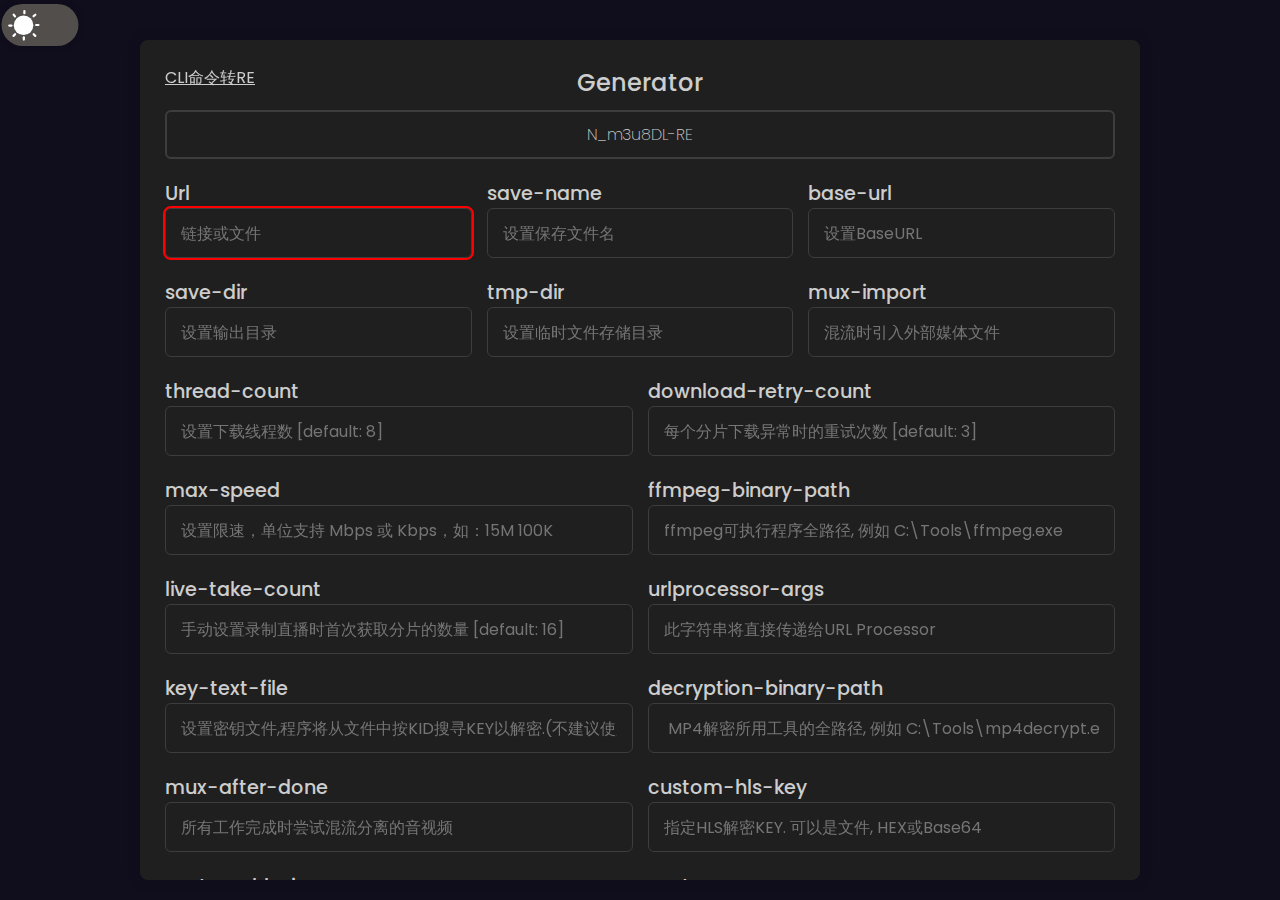
<file: index.html>
<!DOCTYPE html>
<meta lang="en">

<head>
    <meta charset="UTF-8">
    <title>Command Generator</title>
    <link rel="stylesheet"
        href="https://fonts.googleapis.com/css2?family=Poppins:ital,wght@0,300;0,700;1,400&amp;display=swap.css">
    <script src="https://cdnjs.cloudflare.com/ajax/libs/gsap/3.5.1/gsap.min.js"></script>
    <meta name="viewport" content="width=device-width, initial-scale=1.0">
    <link rel="stylesheet" href="style.css">
    <link rel="stylesheet" href="button-style.css">
</head>
<script type="module" src="generator.js"></script>
<script type="module" src="darkmode.js"></script>
<script>
    function insert(pos, id, placeholder) {
        let input = document.createElement('input')
        input.type = 'text'
        input.id = id
        input.placeholder = placeholder
        input.oninput = () => { generate('generator_body') }
        document.querySelector(pos).appendChild(input)
    }
    function removeLast(pos) {
        console.log(document.querySelector(pos).lastChild.tagName);
        if (document.querySelector(pos).lastChild.tagName != 'INPUT') {
            return
        }
        document.querySelector(pos).removeChild(document.querySelector(pos).lastChild)
    }
</script>

<body class="dark">
    <div id="DarkMode">
        <div class="container-switch">
            <div class="switch">
                <div class="toggle-button">
                    <div class="toggle"></div>
                    <div class="moon-mask"></div>
                    <div class="circles-wrapper">
                        <div class="circle"></div>
                        <div class="circle"></div>
                        <div class="circle"></div>
                        <div class="circle"></div>
                        <div class="circle"></div>
                        <div class="circle"></div>
                        <div class="circle"></div>
                        <div class="circle"></div>
                    </div>
                </div>
            </div>
            <div class="text">
            </div>
        </div>
    </div>
    <section class="container">
        <a class="link" href="./cli2re.html">CLI命令转RE</a>
        <header>Generator</header>
        <div id="output"></div>
        <form action="#" class="form" id="generator_body">
            <div class="column">
                <div class="input-box">
                    <label for="input">Url</label>
                    <input id="input" type="text" placeholder="链接或文件" required>
                </div>
                <div class="input-box">
                    <label>save-name</label>
                    <input id="save-name" type="text" placeholder="设置保存文件名">
                </div>
                <div class="input-box">
                    <label>base-url</label>
                    <input id="base-url" type="text" placeholder="设置BaseURL">
                </div>
            </div>
            <div class="column">
                <div class="input-box">
                    <label>save-dir</label>
                    <input id="save-dir" type="text" placeholder="设置输出目录">
                </div>
                <div class="input-box">
                    <label>tmp-dir</label>
                    <input id="tmp-dir" type="text" placeholder="设置临时文件存储目录">
                </div>
                <div class="input-box">
                    <label>mux-import</label>
                    <input id="mux-import" type="text" placeholder="混流时引入外部媒体文件">
                </div>
            </div>
            <div class="column">
                <div class="input-box">
                    <label>thread-count</label>
                    <input id="thread-count" type="text" placeholder="设置下载线程数 [default: 8]" defalut="8">
                </div>
                <div class="input-box">
                    <label>download-retry-count</label>
                    <input id="download-retry-count" type="text" placeholder="每个分片下载异常时的重试次数 [default: 3]" defalut="3">
                </div>
            </div>
            <div class="column">
                <div class="input-box">
                    <label>max-speed</label>
                    <input id="max-speed" type="text" placeholder="设置限速，单位支持 Mbps 或 Kbps，如：15M 100K" defalut="">
                </div>
                <div class="input-box">
                    <label>ffmpeg-binary-path</label>
                    <input id="ffmpeg-binary-path" type="text" placeholder="ffmpeg可执行程序全路径, 例如 C:\Tools\ffmpeg.exe">
                </div>
            </div>
            <div class="column">
                <div class="input-box">
                    <label>live-take-count</label>
                    <input id="live-take-count" type="text" placeholder="手动设置录制直播时首次获取分片的数量 [default: 16]">
                </div>
                <div class="input-box">
                    <label>urlprocessor-args</label>
                    <input id="urlprocessor-args" type="text" placeholder="此字符串将直接传递给URL Processor">
                </div>
            </div>
            <div class="column">
                <div class="input-box">
                    <label>key-text-file</label>
                    <input id="key-text-file" type="text" placeholder="设置密钥文件,程序将从文件中按KID搜寻KEY以解密.(不建议使用特大文件)">
                </div>
                <div class="input-box">
                    <label>decryption-binary-path</label>
                    <input id="decryption-binary-path" type="text" placeholder=" MP4解密所用工具的全路径, 例如 C:\Tools\mp4decrypt.exe">
                </div>
            </div>

            <div class="column">
                <div class="input-box">
                    <label>mux-after-done</label>
                    <input id="mux-after-done" type="text" placeholder="所有工作完成时尝试混流分离的音视频">
                </div>
                <div class="input-box">
                    <label>custom-hls-key</label>
                    <input id="custom-hls-key" type="text" placeholder="指定HLS解密KEY. 可以是文件, HEX或Base64">
                </div>
            </div>
            <div class="column">
                <div class="input-box">
                    <label>custom-hls-iv</label>
                    <input id="custom-hls-iv" type="text" placeholder="指定HLS解密IV. 可以是文件, HEX或Base64">
                </div>
                <div class="input-box">
                    <label>custom-proxy</label>
                    <input id="custom-proxy" type="text" placeholder="设置请求代理, 如 http://127.0.0.1:8888">
                </div>
            </div>
            <div class="column">

                <div class="input-box">
                    <label>custom-range</label>
                    <input id="custom-range" type="text" placeholder="仅下载部分分片">
                </div>
                <div class="input-box">
                    <label>task-start-at</label>
                    <input id="task-start-at" type="text" placeholder="格式:<yyyyMMddHHmmss>在此时间之前不会开始执行任务">
                </div>
            </div>
            <div class="column">
                <div class="input-box">
                    <label>live-record-limit</label>
                    <input id="live-record-limit" type="text" placeholder="录制直播时的录制时长限制,格式: HH:mm:ss">
                </div>
                <div class="input-box">
                    <label>live-wait-time</label>
                    <input id="live-wait-time" type="text" placeholder="手动设置直播列表刷新间隔, 单位为秒">
                </div>
            </div>
            <div class="column">
                <div class="input-box">
                    <label>ad-keyword</label>
                    <input id="ad-keyword" type="text" placeholder="设置广告分片的URL关键字(正则表达式)">
                </div>
            </div>
            <div class="column">
                <div class="input-box">
                    <label>select-video</label>
                    <input id="select-video" type="text" placeholder="通过正则表达式选择符合要求的视频流">
                </div>
                <div class="input-box">
                    <label>select-audio</label>
                    <input id="select-audio" type="text" placeholder="通过正则表达式选择符合要求的音频流">
                </div>
                <div class="input-box">
                    <label>select-subtitle</label>
                    <input id="select-subtitle" type="text" placeholder="通过正则表达式选择符合要求的字幕流">
                </div>
            </div>
            <div class="column">
                <div class="input-box">
                    <label>drop-video</label>
                    <input id="drop-video" type="text" placeholder="通过正则表达式去除符合要求的视频流">
                </div>
                <div class="input-box">
                    <label>drop-audio</label>
                    <input id="drop-audio" type="text" placeholder="通过正则表达式去除符合要求的音频流">
                </div>
                <div class="input-box">
                    <label>drop-subtitle</label>
                    <input id="drop-subtitle" type="text" placeholder="通过正则表达式去除符合要求的字幕流">
                </div>
            </div>
            <div class="column">
                <div id="header" class="input-box ">
                    <div class="row">
                        <label>header</label><label class="button"
                            onclick="insert('#header','header','为HTTP请求设置特定的请求头, 例如: -H &#x0022;Cookie: mycookie&#x0022; -H &#x0022;User-Agent: iOS&#x0022;')">+</label><label
                            class="button" onclick="removeLast('#header')">-</label>
                        <input type="text" id="header"
                            placeholder="为HTTP请求设置特定的请求头, 例如: -H &#x0022;Cookie: mycookie&#x0022; -H &#x0022;User-Agent: iOS&#x0022;">
                    </div>
                </div>
            </div>
            <div class="column">
                <div id="key" class="input-box ">
                    <div class="row">
                        <label>key</label><label class="button"
                            onclick="insert('#key','key','设置解密密钥, 程序调用mp4decrpyt/shaka-packager进行解密. 格式: --key KID1:KEY1 --key KID2:KEY2')">+</label><label
                            class="button" onclick="removeLast('#key')">-</label>
                        <input type="text" id="key"
                            placeholder="设置解密密钥, 程序调用mp4decrpyt/shaka-packager进行解密. 格式: --key KID1:KEY1 --key KID2:KEY2">
                    </div>
                </div>
            </div>
            <div class="column">
                <div class="input-box">
                    <label for="log-level">log-level</label>
                    <div class="description">设置日志级别</div>
                    <div class="select-box">
                        <select id="log-level">
                            <option value="">INFO</option>
                            <option>DEBUG</option>
                            <option>WARN</option>
                            <option>ERROR</option>
                            <option>OFF</option>
                        </select>
                    </div>
                </div>
                <div class="input-box">
                    <label for="custom-hls-method">custom-hls-method</label>
                    <div class="description">指定HLS加密方式</div>
                    <div class="select-box">
                        <select id="custom-hls-method">
                            <option value="">AUTO</option>
                            <option>AES_128</option>
                            <option>AES_128_ECB</option>
                            <option>CENC</option>
                            <option>CHACHA20</option>
                            <option>NONE</option>
                            <option>SAMPLE_AES</option>
                            <option>SAMPLE_AES_CTR</option>
                            <option>UNKNOWN</option>
                        </select>
                    </div>
                </div>
                <div class="input-box">
                    <label for="sub-format">sub-format</label>
                    <div class="description">字幕输出类型</div>
                    <div class="select-box">
                        <select id="sub-format">
                            <option value="">SRT</option>
                            <option>VTT</option>
                        </select>
                    </div>
                </div>
                <div class="input-box">
                    <label for="ui-language">ui-language</label>
                    <div class="description">设置UI语言</div>
                    <div class="select-box">
                        <select id="ui-language">
                            <option value="">auto</option>
                            <option>zh-CN</option>
                            <option>zh-TW</option>
                            <option>en-US</option>
                        </select>
                    </div>
                </div>
            </div>


            <div class="check-box">
                <div class="check-option ">
                    <div class="check ">
                        <div>
                            <input type="checkbox" id="no-log" />
                            <label for="no-log">no-log</label>
                            <div class="description">关闭日志文件输出</div>
                        </div>
                        <div>
                            <input type="checkbox" id="auto-select" />
                            <label for="auto-select">auto-select</label>
                            <div class="description">自动选择所有类型的最佳轨道</div>
                        </div>
                        <div>
                            <input type="checkbox" id="skip-merge" />
                            <label for="skip-merge">skip-merge</label>
                            <div class="description">跳过合并分片</div>
                        </div>
                        <div>
                            <input type="checkbox" id="skip-download" />
                            <label for="skip-download">skip-download</label>
                            <div class="description">跳过下载</div>
                        </div>
                        <div>
                            <input type="checkbox" id="check-segments-count" checked default="true" />
                            <label for="check-segments-count">check-segments-count</label>
                            <div class="description">检测实际下载的分片数量和预期数量是否匹配 </div>
                        </div>
                        <div>
                            <input type="checkbox" id="binary-merge" />
                            <label for="binary-merge">binary-merge</label>
                            <div class="description">二进制合并</div>
                        </div>
                        <div>
                            <input type="checkbox" id="use-ffmpeg-concat-demuxer" />
                            <label for="use-ffmpeg-concat-demuxer">use-ffmpeg-concat-demuxer</label>
                            <div class="description">使用 ffmpeg 合并时，使用 concat 分离器而非 concat 协议 [default: False]</div>
                        </div>
                        <div>
                            <input type="checkbox" id="del-after-done" checked default="true" />
                            <label for="del-after-done">del-after-done</label>
                            <div class="description">完成后删除临时文件 </div>
                        </div>
                        <div>
                            <input type="checkbox" id="no-date-info" />
                            <label for="no-date-info">no-date-info</label>
                            <div class="description">混流时不写入日期信息</div>
                        </div>
                        <div>
                            <input type="checkbox" id="write-meta-json" default="true" checked />
                            <label for="write-meta-json">write-meta-json</label>
                            <div class="description">解析后的信息是否输出json文件</div>
                        </div>
                        <div>
                            <input type="checkbox" id="append-url-params" />
                            <label for="append-url-params">append-url-params</label>
                            <div class="description">将输入Url的Params添加至分片, 对某些网站很有用, 例如 kakao.com</div>
                        </div>
                        <div>
                            <input type="checkbox" id="concurrent-download" />
                            <label for="concurrent-download">concurrent-download</label>
                            <div class="description">并发下载已选择的音频、视频和字幕</div>
                        </div>
                        <div>
                            <input type="checkbox" id="sub-only" />
                            <label for="sub-only">sub-only</label>
                            <div class="description">只选取字幕轨道</div>
                        </div>
                        <div>
                            <input type="checkbox" id="auto-subtitle-fix" checked default="true" />
                            <label for="auto-subtitle-fix">auto-subtitle-fix</label>
                            <div class="description">自动修正字幕 </div>
                        </div>
                        <div>
                            <input type="checkbox" id="use-shaka-packager" />
                            <label for="use-shaka-packager">use-shaka-packager</label>
                            <div class="description">解密时使用shaka-packager替代mp4decrypt</div>
                        </div>
                        <div>
                            <input type="checkbox" id="mp4-real-time-decryption" />
                            <label for="mp4-real-time-decryption">mp4-real-time-decryption</label>
                            <div class="description">实时解密MP4分片</div>
                        </div>
                        <div>
                            <input type="checkbox" id="use-system-proxy" checked default="true" />
                            <label for="use-system-proxy">use-system-proxy</label>
                            <div class="description">使用系统默认代理 </div>
                        </div>
                        <div>
                            <input type="checkbox" id="live-perform-as-vod" />
                            <label for="live-perform-as-vod">live-perform-as-vod</label>
                            <div class="description">以点播方式下载直播流</div>
                        </div>
                        <div>
                            <input type="checkbox" id="live-real-time-merge" />
                            <label for="live-real-time-merge">live-real-time-merge</label>
                            <div class="description">录制直播时实时合并</div>
                        </div>
                        <div>
                            <input type="checkbox" id="live-keep-segments" checked default="true" />
                            <label for="live-keep-segments">live-keep-segments</label>
                            <div class="description">录制直播并开启实时合并时依然保留分片 </div>
                        </div>
                        <div>
                            <input type="checkbox" id="live-pipe-mux" />
                            <label for="live-pipe-mux">live-pipe-mux</label>
                            <div class="description">录制直播并开启实时合并时通过管道+ffmpeg实时混流到TS文件</div>
                        </div>
                        <div>
                            <input type="checkbox" id="live-fix-vtt-by-audio" />
                            <label for="live-fix-vtt-by-audio">live-fix-vtt-by-audio</label>
                            <div class="description">通过读取音频文件的起始时间修正VTT字幕 </div>
                        </div>

                    </div>
                </div>
            </div>
            <input type="submit" class="button" value="Generate" onclick="generate('generator_body');return true" />
        </form>
    </section>
</body>
</file>
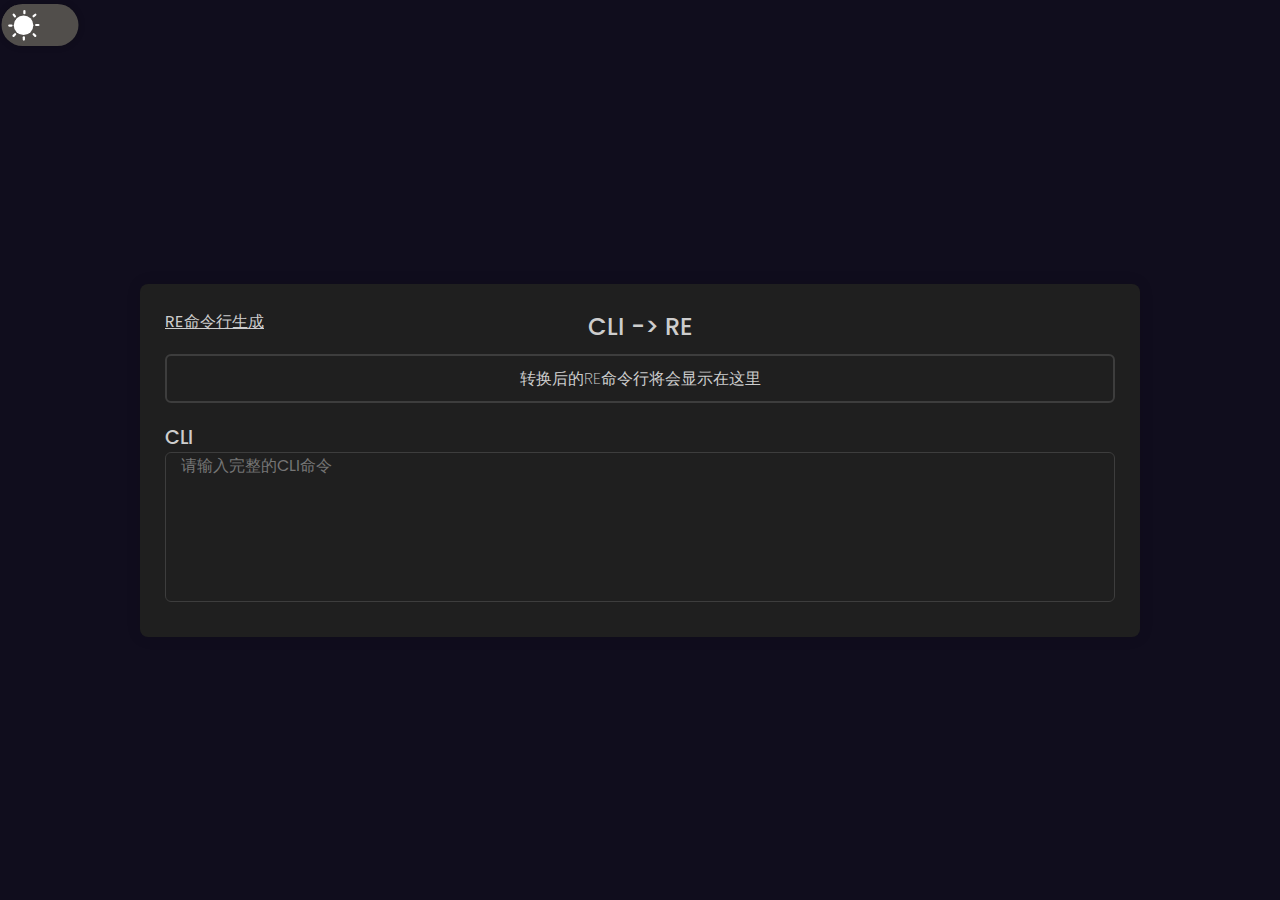
<file: cli2re.html>
<!DOCTYPE html>
<meta lang="zh-CN">

<head>
    <meta charset="UTF-8">
    <title>Command Generator</title>
    <link rel="stylesheet"
        href="https://fonts.googleapis.com/css2?family=Poppins:ital,wght@0,300;0,700;1,400&amp;display=swap.css">
    <script src="https://cdnjs.cloudflare.com/ajax/libs/gsap/3.5.1/gsap.min.js"></script>
    <meta name="viewport" content="width=device-width, initial-scale=1.0">
    <link rel="stylesheet" href="style.css">
    <link rel="stylesheet" href="button-style.css">
</head>
<script type="module" src="darkmode.js"></script>
<script type="module" src="cli2re.js"></script>
<script src="cli2re.js"></script>

<body class="dark">
    <div id="DarkMode">
        <div class="container-switch">
            <div class="switch">
                <div class="toggle-button">
                    <div class="toggle"></div>
                    <div class="moon-mask"></div>
                    <div class="circles-wrapper">
                        <div class="circle"></div>
                        <div class="circle"></div>
                        <div class="circle"></div>
                        <div class="circle"></div>
                        <div class="circle"></div>
                        <div class="circle"></div>
                        <div class="circle"></div>
                        <div class="circle"></div>
                    </div>
                </div>
            </div>
            <div class="text">
            </div>
        </div>
    </div>
    <section class="container">
        <a class="link" href="/N_m3u8DL-RE_Command_Generator">RE命令行生成</a>
        <header>CLI -> RE</header>
        <div id="output">转换后的RE命令行将会显示在这里</div>
        <div class="form" action="#">
            <div class="input-box">
                <label for="input">CLI</label>
                <textarea id="input" rows="20" placeholder="请输入完整的CLI命令" required></textarea>
            </div>
        </div>
        <div id="info-box" class="info-box">
            <!-- <div class="info">
                <div class="arg-name">
                    --headers
                </div>
                <div class="arg-option">
                    "Cookie: None"
                </div>
            </div>

            <div class="info error">
                <div class="arg-name">
                    --headers
                </div>
                <div class="arg-option">
                    "Cookie: None"
                </div>
            </div> -->
        </div>
    </section>
</body>
<script>
    document.getElementById('input').addEventListener("input", function (e) {
        document.getElementById('output').innerText = convert(e.target.value)
    })
</script>
<style>
    textarea {
        word-wrap: break-word;
        color: var(--main-text-color);
        background: none;
    }
    .info-box{
        display: flex;
        flex-direction: column;
        row-gap: 5px;

        margin-top: 3px;
    }
    .info {
        display: flex;
        flex-direction: row;
        column-gap: 20px;
        width: 100%;
        border-radius: 5px;
        box-shadow: 2px 2px 6px rgba(0, 0, 0, 0.192);
        /* border: solid 1px var(--border-color); */
        background-color: var(--background-color);
        color: var(--main-text-color);
    }
    .info .arg-name{
        font-weight: 500;
    }
    .info .arg-option{
        font-weight: 300;
    }
    .info.ok{
        background-color: var(--info-ok-color);
    }
    .info.error{
        background-color: var(--info-error-color);
    }
    .info.drop{
        text-decoration: line-through;
        color: var(--info-drop-color);
    }
    .info.unknown{
        color: red;
    }
</style>
</file>
<file: style.css>
@import url('https://fonts.googleapis.com/css2?family=Poppins:wght@300;400;500;600&display=swap');
header,.description,.button{
    -webkit-user-select: none;
    user-select: none;
}
:root {
    --backgrond-color: rgb(130, 106, 251);
    --accent-color: rgb(130, 106, 251);
    --backgrond-color-hover: var(rgb(81, 57, 202));
    --input-color-hover: rgba(130, 106, 251, 0.501);
    --button-color-nohover: rgb(130, 106, 251);
    --info-ok-color: #a3ecae;
    --info-error-color: #eca3a3;
    --info-drop-color: #888;
    --button-color: #fff;
    --main-text-color: rgb(0, 0, 0);
    --description-text-color: rgb(120, 120, 120);
    --background-color: #fff;
    --border-color: #ddd;
}

.dark {
    --backgrond-color: rgb(16, 13, 29);
    --accent-color: rgb(130, 106, 251);
    --backgrond-color-hover: rgb(80, 64, 168);
    --input-color-hover: rgba(81, 57, 202, 0.688);
    --button-color-nohover: rgb(52, 52, 81);
    --info-ok-color: #273929;
    --info-error-color: #411111;
    --button-color: #fff;
    --main-text-color: rgb(205, 205, 205);
    --description-text-color: rgb(120, 120, 120);
    --background-color: rgb(31, 31, 31);
    --border-color: rgb(61, 61, 61);
}

* {
    margin: 0;
    padding: 0;
    box-sizing: border-box;
    font-family: 'Poppins', sans-serif;
    transition: all 0.2s ease-in-out;

}

body {
    height: 100vh;
    display: flex;
    overflow: hidden;
    align-items: center;
    justify-content: center;
    padding: 20px;
    padding-top: 40px;
    background: var(--backgrond-color);
}
a{
    position: absolute;
    color: var(--main-text-color);
}
.container {
    max-height: 100%;
    max-width: 1000px;
    width: 100%;
    display: block;
    overflow: scroll;
    padding: 25px;
    background: var(--background-color);
    border-radius: 8px;
    box-shadow: 0 0 15px rgba(0, 0, 0, 0.1);
}

.container header {
    font-size: 1.5rem;
    color: var(--main-text-color);
    font-weight: 500;
    text-align: center;
}

#output {
    font-size: 1rem;
    color: var(--main-text-color);
    font-weight: 200;
    text-align: center;
    border: 2px solid var(--border-color);
    border-radius: 6px;
    padding: 10px 0;
    margin-top: 10px;
}

.form :where(input, select) {
    background: transparent;
}

.form .input-box {
    width: 100%;
    margin-top: 20px;
}

.input-box label {
    color: var(--main-text-color);
}

.form :where(.input-box input, .input-box textarea,.select-box) {
    position: relative;
    width: 100%;
    outline: none;
    border-radius: 6px;
    font-size: 1rem;
    height: 50px;
    border: 1px solid var(--border-color);
    padding: 0 15px;
}
.form textarea{
    height: 150px;
    resize: none;
}
.form .column {
    display: flex;
    column-gap: 15px;
}

.form .column input ,.form .column textarea{
    position: relative;
    width: 100%;
    outline: none;
    border-radius: 6px;
    font-size: 1rem;
    height: 50px;
    border: 1px solid var(--border-color);
    padding: 0 15px;
}

.form label {
    color: var(--main-text-color);
    -webkit-user-select: none;
    user-select: none;
    font-size: 1.2rem;
    font-weight: 500;
}

.form .check-box {
    margin-top: 20px;
}

.check-box h3 {
    font-size: 1rem;
    color: var(--main-text-color);
    font-weight: 400;
    margin-bottom: 8px;
}

.description {
    font-size: 1rem;
    color: var(--description-text-color);
    width: 100%;
    font-weight: 400;
    justify-content: flex-end;
    font-style: italic;
}

.input-box .description {
    width: 100%;
    padding-left: 10px;
}


.form :where(.check-option, .check, .check div) {
    column-gap: 5px;
    display: flex;
    align-items: center;
    flex-wrap: wrap;
}

.form .check div label {
    width: max-content;
    flex-shrink: 0;
}

.form .check>div {
    width: 100%;
    flex-wrap: nowrap;
}

.form .check input {
    margin-top: 1px;
}

.form :where(.check input, .check textarea,.check label) {
    accent-color: var(--accent-color);
    cursor: pointer;
}

.select-box select {
    width: 100%;
    height: 100%;
    padding: 0px 0px;
    outline: none;
    border: none;
    color: var(--main-text-color);
    background-color: var(--background-color);
    font-size: 1rem;
}

.form .button {
    height: 55px;
    width: 100%;
    color: var(--button-color);
    background-color: var(--button-color-nohover);
    font-weight: 600;
    border: none;
    margin-top: 30px;
    margin-left: 3px;
    margin-right: 3px;
    border-radius: 6px;
    font-size: 1.3rem;
    transition: all 0.1s ease-in-out;
}

.form .button:hover {
    background-color: var(--backgrond-color-hover);
}

.form .multi-line>* {
    margin-bottom: 15px;
}

.row {
    flex-wrap: wrap;
}


.form input ,.form textarea{
    color: var(--main-text-color);
}

.form input:focus ,.form textarea:focus {
    background-color: var(--input-color-hover);
}

.form input:invalid:not(input:focus) {
    outline: 2px solid red;
}

@media screen and (max-width: 1000px) {

    .form .check>div {
        flex-wrap: wrap;
    }

    .check-box .description {
        font-size: 1rem;
        font-weight: 400;
        width: 100%;
        justify-content: start;
        padding-left: 10px;
        margin-bottom: 8px;
    }

    .column {
        flex-wrap: wrap;
    }
}

::-webkit-scrollbar {
    display: none;
}

label.button {
    z-index: 0;
    padding: 0 8px;
    width: 20px;
    height: 20px;
    background-color: var(--accent-color);
    border-radius: 40px;
}

#DarkMode {
    position: absolute;
    display: block;
    flex-grow: 0;
    top: -30px;
    left: 10px;
    transform: scale(0.7) rotateZ(-90deg);
}
</file>
<file: button-style.css>
/* ***** Colors - Start ***** */
    /* ***** Colors - End ***** */
    /* ***** Global Styles - Start ***** */
    * {
        margin: 0;
        padding: 0;
        box-sizing: border-box;
        font-family: "Poppins", sans-serif;
    }


    .container-switch {
        display: flex;
        justify-content: center;
        align-items: center;
    }

    /* ***** Global Styles - End ***** */
    /* ***** Specific Styles - Start ***** */


    .switch {
        width: 60px;
        height: 110px;
        padding-top: 2px;
        background-color: #514e4b;
        border-radius: 40px;
        cursor: pointer;
        outline: none;
        overflow: hidden;
        box-shadow: 0 0 10px rgba(0, 0, 0, 0.2);
    }

    .toggle-button {
        transform: scale(0.8);
        transform-origin: center center;
    }

    .toggle {
        position: relative;
        width: 35px;
        height: 35px;
        margin: 12px;
        margin-top: 12px;
        background-color: #fff;
        border-radius: 50%;
    }

    .moon-mask {
        position: absolute;
        width: 35px;
        height: 35px;
        margin: -74px 0 0 34px;
        background-color: #514e4b;
        border-radius: 50%;
    }

    .circle {
        position: absolute;
        width: 4px;
        height: 8px;
        background-color: #fff;
        border-radius: 10px;
    }

    .circle:first-child {
        margin: -57px 0 0 27px;
    }

    .circle:nth-child(2) {
        margin: -9px 0 0 28px;
    }

    .circle:nth-child(3) {
        margin: -32px 0 0 51px;
        transform: rotate(90deg);
    }

    .circle:nth-child(4) {
        margin: -33px 0 0 4px;
        transform: rotate(90deg);
    }

    .circle:nth-child(5) {
        margin: -14px 0 0 10px;
        transform: rotate(45deg);
    }

    .circle:nth-child(6) {
        margin: -14px 0 0 45px;
        transform: rotate(320deg);
    }

    .circle:nth-child(7) {
        margin: -50px 0 0 10px;
        transform: rotate(135deg);
    }

    .circle:nth-child(8) {
        margin: -50px 0 0 45px;
        transform: rotate(235deg);
    }

    .text p {
        margin-left: 5px;
        font-size: 55px;
        line-height: 1.1;
        font-weight: 700;
    }

    .social-icons {
        display: flex;
        justify-content: space-between;
        position: fixed;
        bottom: 20px;
        right: 20px;
        width: 70px;
    }

    /* ***** Specific Styles - End ***** */
</file>
